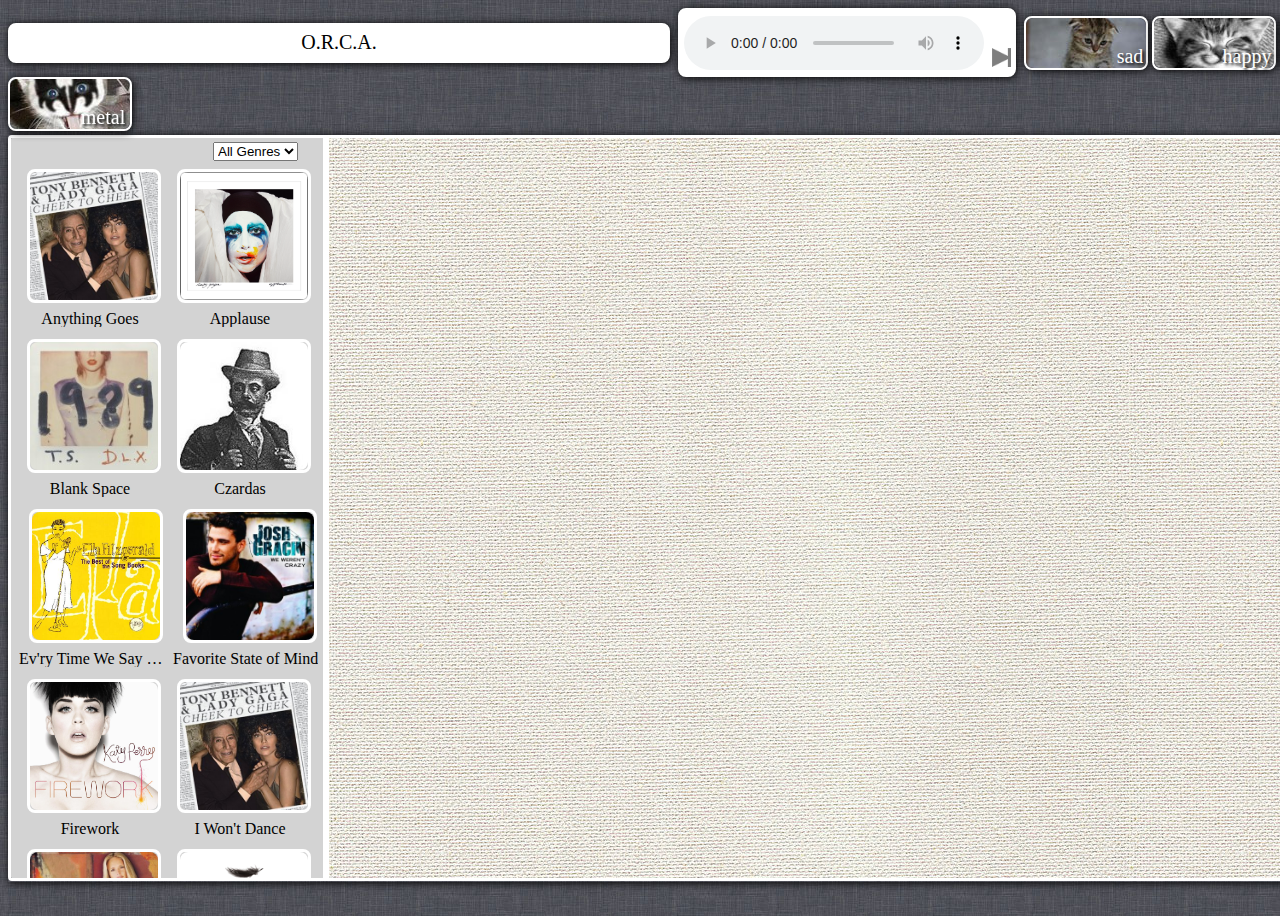
<file: index.html>
<!DOCTYPE html>
<html>
<head>
<title>CSCE 436: Organic Rich Curated Audio - Music++ - ORA</title>
<link href="ora.css" rel="stylesheet" type="text/css"></link>

<script type="text/javascript" src="./canvas/canvas.js"></script>
<link href="./canvas/canvas.css" rel="stylesheet" type="text/css"></link>

<script type="text/javascript" src="./jukeBox/jukeBox.js"></script>
<link href="./jukeBox/jukeBox.css" rel="stylesheet" type="text/css"></link>

<script type="text/javascript" src="./database/database.js"></script>

<script type="text/javascript" src="./graph/musicGraph.js"></script>
<script type="text/javascript" src="kin.js"></script>

 <link rel="stylesheet" href="jqueryUI/jquery-ui.css">
  <script src="jquery-2.1.1.min.js"></script>
  <script src="jqueryUI/jquery-ui.js"></script>
  
  <style>
 
  </style>
  <script>

  </script>
</head>

<body>


<script>
//Modify this to call whatever function you want
var MyObject= {};
MyObject.myFunction = function(value){
	var newText = document.createElement('p');
	var t = document.createTextNode(value);
	newText.appendChild(t);
	var newDiv = document.createElement('div');
	newDiv.appendChild(newText);
	document.body.appendChild(newDiv);
}

function callback(){
	//If key = enter
	if(event.keyCode == 13){
		//target is where the even came from
		var target = event.target;
		var value = target.value;
		MyObject.myFunction(value);
	}
		

}

</script>

<div id="edgeDialog" title="Edit Edge Properties">



</div>


<div class="playback">
<span class="supertitle">
O.R.C.A.
</span> 
<span class="sexy">

 <audio controls id="mainControl">
Your browser does not support the audio element.
</audio>
<span id="next" class="nextCont">
 		<img src="next.png" class="nextImgNan" id="nextI">

</span>
</span>



<span id="moods" class="moodBox">
 	<div class="mood" id="sad" title="sad">
 		<img src="sad_image.jpg" class="moodImg">
		<p class="moodTxt1">sad

 	</div>
 	 <div class="mood" id="happy">
 		
			<img src="happy_image.jpg" class="moodImg">
		<p class="moodTxt2">happy

 	 </div>
 	<div class="mood" id="party">
 		
			<img src="party_image.jpg" class="moodImg">
		<p class="moodTxt3">party

 	</div>
 	<div class="mood" id="metal">
 		
			<img src="metal_image.jpg" class="moodImg">
		<p class="moodTxt4">metal

 	</div>
 </span>
</div>
<div class="content">



<div id="jukeBox">
	<div id="filter" class="jbFilts">
		<select s>
  			<option value="none">All Genres</option>
  			<option value="pop">Pop</option>
  			<option value="jazz">Jazz</option>
  			<option value="country">Country</option>
  			<option value="classical">Classical</option>

		</select>
	</div>
</div>
<div id="musicCanvas">
<canvas id="draw" width="1100px" height="740px"></canvas>
 </div>
 
</div>

 <script>

	Database.initialize();
	Canvas.initialize();
	Graph.initialize();
 </script>

</body>
</html>
</file>
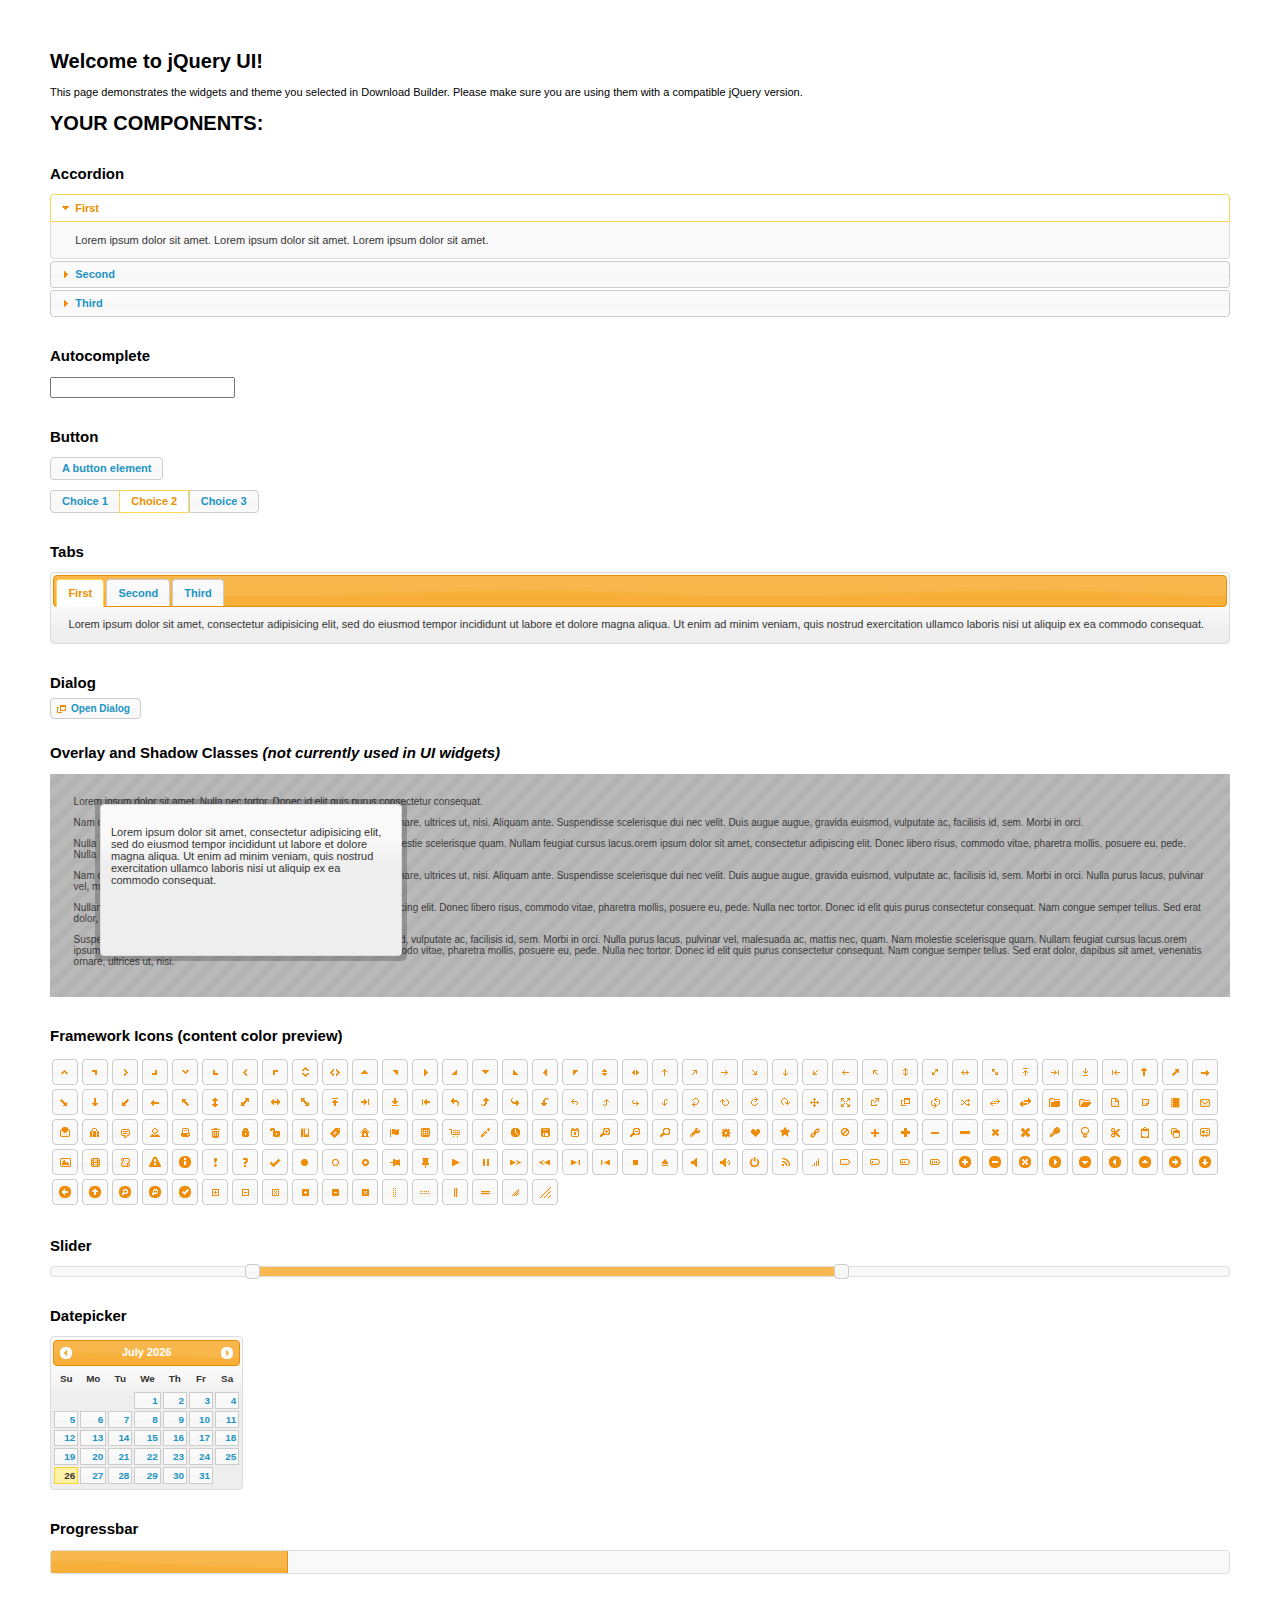
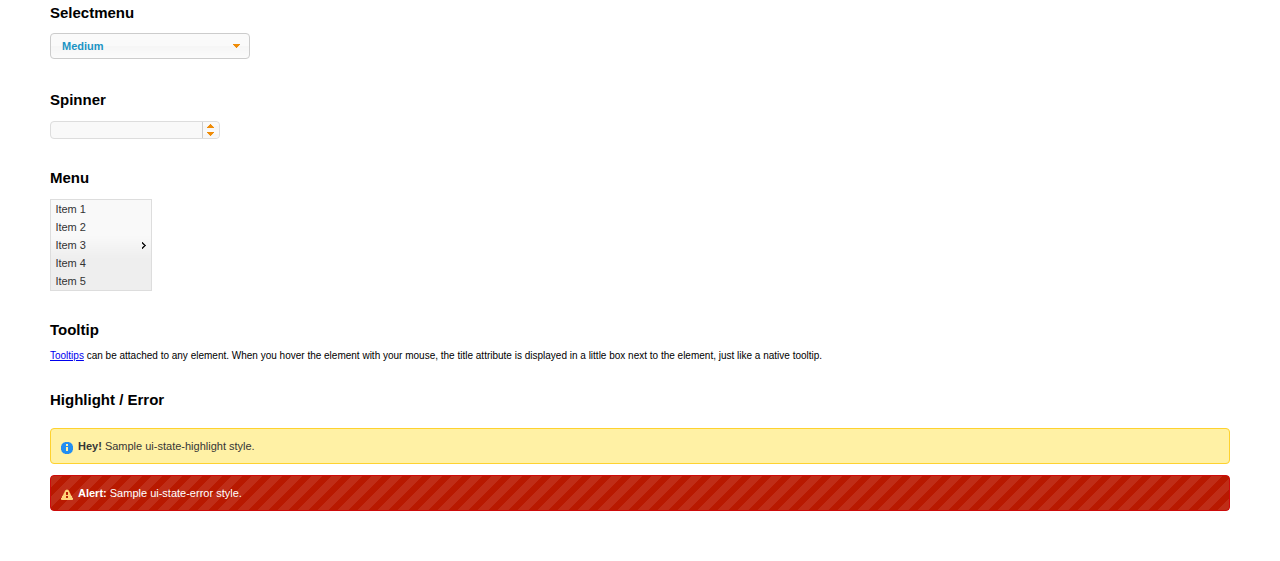
<file: jqueryUI/index.html>
<!doctype html>
<html lang="us">
<head>
	<meta charset="utf-8">
	<title>jQuery UI Example Page</title>
	<link href="jquery-ui.css" rel="stylesheet">
	<style>
	body{
		font: 62.5% "Trebuchet MS", sans-serif;
		margin: 50px;
	}
	.demoHeaders {
		margin-top: 2em;
	}
	#dialog-link {
		padding: .4em 1em .4em 20px;
		text-decoration: none;
		position: relative;
	}
	#dialog-link span.ui-icon {
		margin: 0 5px 0 0;
		position: absolute;
		left: .2em;
		top: 50%;
		margin-top: -8px;
	}
	#icons {
		margin: 0;
		padding: 0;
	}
	#icons li {
		margin: 2px;
		position: relative;
		padding: 4px 0;
		cursor: pointer;
		float: left;
		list-style: none;
	}
	#icons span.ui-icon {
		float: left;
		margin: 0 4px;
	}
	.fakewindowcontain .ui-widget-overlay {
		position: absolute;
	}
	select {
		width: 200px;
	}
	</style>
</head>
<body>

<h1>Welcome to jQuery UI!</h1>

<div class="ui-widget">
	<p>This page demonstrates the widgets and theme you selected in Download Builder. Please make sure you are using them with a compatible jQuery version.</p>
</div>

<h1>YOUR COMPONENTS:</h1>


<!-- Accordion -->
<h2 class="demoHeaders">Accordion</h2>
<div id="accordion">
	<h3>First</h3>
	<div>Lorem ipsum dolor sit amet. Lorem ipsum dolor sit amet. Lorem ipsum dolor sit amet.</div>
	<h3>Second</h3>
	<div>Phasellus mattis tincidunt nibh.</div>
	<h3>Third</h3>
	<div>Nam dui erat, auctor a, dignissim quis.</div>
</div>



<!-- Autocomplete -->
<h2 class="demoHeaders">Autocomplete</h2>
<div>
	<input id="autocomplete" title="type &quot;a&quot;">
</div>



<!-- Button -->
<h2 class="demoHeaders">Button</h2>
<button id="button">A button element</button>
<form style="margin-top: 1em;">
	<div id="radioset">
		<input type="radio" id="radio1" name="radio"><label for="radio1">Choice 1</label>
		<input type="radio" id="radio2" name="radio" checked="checked"><label for="radio2">Choice 2</label>
		<input type="radio" id="radio3" name="radio"><label for="radio3">Choice 3</label>
	</div>
</form>



<!-- Tabs -->
<h2 class="demoHeaders">Tabs</h2>
<div id="tabs">
	<ul>
		<li><a href="#tabs-1">First</a></li>
		<li><a href="#tabs-2">Second</a></li>
		<li><a href="#tabs-3">Third</a></li>
	</ul>
	<div id="tabs-1">Lorem ipsum dolor sit amet, consectetur adipisicing elit, sed do eiusmod tempor incididunt ut labore et dolore magna aliqua. Ut enim ad minim veniam, quis nostrud exercitation ullamco laboris nisi ut aliquip ex ea commodo consequat.</div>
	<div id="tabs-2">Phasellus mattis tincidunt nibh. Cras orci urna, blandit id, pretium vel, aliquet ornare, felis. Maecenas scelerisque sem non nisl. Fusce sed lorem in enim dictum bibendum.</div>
	<div id="tabs-3">Nam dui erat, auctor a, dignissim quis, sollicitudin eu, felis. Pellentesque nisi urna, interdum eget, sagittis et, consequat vestibulum, lacus. Mauris porttitor ullamcorper augue.</div>
</div>



<!-- Dialog NOTE: Dialog is not generated by UI in this demo so it can be visually styled in themeroller-->
<h2 class="demoHeaders">Dialog</h2>
<p><a href="#" id="dialog-link" class="ui-state-default ui-corner-all"><span class="ui-icon ui-icon-newwin"></span>Open Dialog</a></p>

<h2 class="demoHeaders">Overlay and Shadow Classes <em>(not currently used in UI widgets)</em></h2>
<div style="position: relative; width: 96%; height: 200px; padding:1% 2%; overflow:hidden;" class="fakewindowcontain">
	<p>Lorem ipsum dolor sit amet,  Nulla nec tortor. Donec id elit quis purus consectetur consequat. </p><p>Nam congue semper tellus. Sed erat dolor, dapibus sit amet, venenatis ornare, ultrices ut, nisi. Aliquam ante. Suspendisse scelerisque dui nec velit. Duis augue augue, gravida euismod, vulputate ac, facilisis id, sem. Morbi in orci. </p><p>Nulla purus lacus, pulvinar vel, malesuada ac, mattis nec, quam. Nam molestie scelerisque quam. Nullam feugiat cursus lacus.orem ipsum dolor sit amet, consectetur adipiscing elit. Donec libero risus, commodo vitae, pharetra mollis, posuere eu, pede. Nulla nec tortor. Donec id elit quis purus consectetur consequat. </p><p>Nam congue semper tellus. Sed erat dolor, dapibus sit amet, venenatis ornare, ultrices ut, nisi. Aliquam ante. Suspendisse scelerisque dui nec velit. Duis augue augue, gravida euismod, vulputate ac, facilisis id, sem. Morbi in orci. Nulla purus lacus, pulvinar vel, malesuada ac, mattis nec, quam. Nam molestie scelerisque quam. </p><p>Nullam feugiat cursus lacus.orem ipsum dolor sit amet, consectetur adipiscing elit. Donec libero risus, commodo vitae, pharetra mollis, posuere eu, pede. Nulla nec tortor. Donec id elit quis purus consectetur consequat. Nam congue semper tellus. Sed erat dolor, dapibus sit amet, venenatis ornare, ultrices ut, nisi. Aliquam ante. </p><p>Suspendisse scelerisque dui nec velit. Duis augue augue, gravida euismod, vulputate ac, facilisis id, sem. Morbi in orci. Nulla purus lacus, pulvinar vel, malesuada ac, mattis nec, quam. Nam molestie scelerisque quam. Nullam feugiat cursus lacus.orem ipsum dolor sit amet, consectetur adipiscing elit. Donec libero risus, commodo vitae, pharetra mollis, posuere eu, pede. Nulla nec tortor. Donec id elit quis purus consectetur consequat. Nam congue semper tellus. Sed erat dolor, dapibus sit amet, venenatis ornare, ultrices ut, nisi. </p>

	<!-- ui-dialog -->
	<div class="ui-overlay"><div class="ui-widget-overlay"></div><div class="ui-widget-shadow ui-corner-all" style="width: 302px; height: 152px; position: absolute; left: 50px; top: 30px;"></div></div>
	<div style="position: absolute; width: 280px; height: 130px;left: 50px; top: 30px; padding: 10px;" class="ui-widget ui-widget-content ui-corner-all">
		<div class="ui-dialog-content ui-widget-content" style="background: none; border: 0;">
			<p>Lorem ipsum dolor sit amet, consectetur adipisicing elit, sed do eiusmod tempor incididunt ut labore et dolore magna aliqua. Ut enim ad minim veniam, quis nostrud exercitation ullamco laboris nisi ut aliquip ex ea commodo consequat.</p>
		</div>
	</div>

</div>

<!-- ui-dialog -->
<div id="dialog" title="Dialog Title">
	<p>Lorem ipsum dolor sit amet, consectetur adipisicing elit, sed do eiusmod tempor incididunt ut labore et dolore magna aliqua. Ut enim ad minim veniam, quis nostrud exercitation ullamco laboris nisi ut aliquip ex ea commodo consequat.</p>
</div>



<h2 class="demoHeaders">Framework Icons (content color preview)</h2>
<ul id="icons" class="ui-widget ui-helper-clearfix">
	<li class="ui-state-default ui-corner-all" title=".ui-icon-carat-1-n"><span class="ui-icon ui-icon-carat-1-n"></span></li>
	<li class="ui-state-default ui-corner-all" title=".ui-icon-carat-1-ne"><span class="ui-icon ui-icon-carat-1-ne"></span></li>
	<li class="ui-state-default ui-corner-all" title=".ui-icon-carat-1-e"><span class="ui-icon ui-icon-carat-1-e"></span></li>
	<li class="ui-state-default ui-corner-all" title=".ui-icon-carat-1-se"><span class="ui-icon ui-icon-carat-1-se"></span></li>
	<li class="ui-state-default ui-corner-all" title=".ui-icon-carat-1-s"><span class="ui-icon ui-icon-carat-1-s"></span></li>
	<li class="ui-state-default ui-corner-all" title=".ui-icon-carat-1-sw"><span class="ui-icon ui-icon-carat-1-sw"></span></li>
	<li class="ui-state-default ui-corner-all" title=".ui-icon-carat-1-w"><span class="ui-icon ui-icon-carat-1-w"></span></li>
	<li class="ui-state-default ui-corner-all" title=".ui-icon-carat-1-nw"><span class="ui-icon ui-icon-carat-1-nw"></span></li>
	<li class="ui-state-default ui-corner-all" title=".ui-icon-carat-2-n-s"><span class="ui-icon ui-icon-carat-2-n-s"></span></li>
	<li class="ui-state-default ui-corner-all" title=".ui-icon-carat-2-e-w"><span class="ui-icon ui-icon-carat-2-e-w"></span></li>
	<li class="ui-state-default ui-corner-all" title=".ui-icon-triangle-1-n"><span class="ui-icon ui-icon-triangle-1-n"></span></li>
	<li class="ui-state-default ui-corner-all" title=".ui-icon-triangle-1-ne"><span class="ui-icon ui-icon-triangle-1-ne"></span></li>
	<li class="ui-state-default ui-corner-all" title=".ui-icon-triangle-1-e"><span class="ui-icon ui-icon-triangle-1-e"></span></li>
	<li class="ui-state-default ui-corner-all" title=".ui-icon-triangle-1-se"><span class="ui-icon ui-icon-triangle-1-se"></span></li>
	<li class="ui-state-default ui-corner-all" title=".ui-icon-triangle-1-s"><span class="ui-icon ui-icon-triangle-1-s"></span></li>
	<li class="ui-state-default ui-corner-all" title=".ui-icon-triangle-1-sw"><span class="ui-icon ui-icon-triangle-1-sw"></span></li>
	<li class="ui-state-default ui-corner-all" title=".ui-icon-triangle-1-w"><span class="ui-icon ui-icon-triangle-1-w"></span></li>
	<li class="ui-state-default ui-corner-all" title=".ui-icon-triangle-1-nw"><span class="ui-icon ui-icon-triangle-1-nw"></span></li>
	<li class="ui-state-default ui-corner-all" title=".ui-icon-triangle-2-n-s"><span class="ui-icon ui-icon-triangle-2-n-s"></span></li>
	<li class="ui-state-default ui-corner-all" title=".ui-icon-triangle-2-e-w"><span class="ui-icon ui-icon-triangle-2-e-w"></span></li>
	<li class="ui-state-default ui-corner-all" title=".ui-icon-arrow-1-n"><span class="ui-icon ui-icon-arrow-1-n"></span></li>
	<li class="ui-state-default ui-corner-all" title=".ui-icon-arrow-1-ne"><span class="ui-icon ui-icon-arrow-1-ne"></span></li>
	<li class="ui-state-default ui-corner-all" title=".ui-icon-arrow-1-e"><span class="ui-icon ui-icon-arrow-1-e"></span></li>
	<li class="ui-state-default ui-corner-all" title=".ui-icon-arrow-1-se"><span class="ui-icon ui-icon-arrow-1-se"></span></li>
	<li class="ui-state-default ui-corner-all" title=".ui-icon-arrow-1-s"><span class="ui-icon ui-icon-arrow-1-s"></span></li>
	<li class="ui-state-default ui-corner-all" title=".ui-icon-arrow-1-sw"><span class="ui-icon ui-icon-arrow-1-sw"></span></li>
	<li class="ui-state-default ui-corner-all" title=".ui-icon-arrow-1-w"><span class="ui-icon ui-icon-arrow-1-w"></span></li>
	<li class="ui-state-default ui-corner-all" title=".ui-icon-arrow-1-nw"><span class="ui-icon ui-icon-arrow-1-nw"></span></li>
	<li class="ui-state-default ui-corner-all" title=".ui-icon-arrow-2-n-s"><span class="ui-icon ui-icon-arrow-2-n-s"></span></li>
	<li class="ui-state-default ui-corner-all" title=".ui-icon-arrow-2-ne-sw"><span class="ui-icon ui-icon-arrow-2-ne-sw"></span></li>
	<li class="ui-state-default ui-corner-all" title=".ui-icon-arrow-2-e-w"><span class="ui-icon ui-icon-arrow-2-e-w"></span></li>
	<li class="ui-state-default ui-corner-all" title=".ui-icon-arrow-2-se-nw"><span class="ui-icon ui-icon-arrow-2-se-nw"></span></li>
	<li class="ui-state-default ui-corner-all" title=".ui-icon-arrowstop-1-n"><span class="ui-icon ui-icon-arrowstop-1-n"></span></li>
	<li class="ui-state-default ui-corner-all" title=".ui-icon-arrowstop-1-e"><span class="ui-icon ui-icon-arrowstop-1-e"></span></li>
	<li class="ui-state-default ui-corner-all" title=".ui-icon-arrowstop-1-s"><span class="ui-icon ui-icon-arrowstop-1-s"></span></li>
	<li class="ui-state-default ui-corner-all" title=".ui-icon-arrowstop-1-w"><span class="ui-icon ui-icon-arrowstop-1-w"></span></li>
	<li class="ui-state-default ui-corner-all" title=".ui-icon-arrowthick-1-n"><span class="ui-icon ui-icon-arrowthick-1-n"></span></li>
	<li class="ui-state-default ui-corner-all" title=".ui-icon-arrowthick-1-ne"><span class="ui-icon ui-icon-arrowthick-1-ne"></span></li>
	<li class="ui-state-default ui-corner-all" title=".ui-icon-arrowthick-1-e"><span class="ui-icon ui-icon-arrowthick-1-e"></span></li>
	<li class="ui-state-default ui-corner-all" title=".ui-icon-arrowthick-1-se"><span class="ui-icon ui-icon-arrowthick-1-se"></span></li>
	<li class="ui-state-default ui-corner-all" title=".ui-icon-arrowthick-1-s"><span class="ui-icon ui-icon-arrowthick-1-s"></span></li>
	<li class="ui-state-default ui-corner-all" title=".ui-icon-arrowthick-1-sw"><span class="ui-icon ui-icon-arrowthick-1-sw"></span></li>
	<li class="ui-state-default ui-corner-all" title=".ui-icon-arrowthick-1-w"><span class="ui-icon ui-icon-arrowthick-1-w"></span></li>
	<li class="ui-state-default ui-corner-all" title=".ui-icon-arrowthick-1-nw"><span class="ui-icon ui-icon-arrowthick-1-nw"></span></li>
	<li class="ui-state-default ui-corner-all" title=".ui-icon-arrowthick-2-n-s"><span class="ui-icon ui-icon-arrowthick-2-n-s"></span></li>
	<li class="ui-state-default ui-corner-all" title=".ui-icon-arrowthick-2-ne-sw"><span class="ui-icon ui-icon-arrowthick-2-ne-sw"></span></li>
	<li class="ui-state-default ui-corner-all" title=".ui-icon-arrowthick-2-e-w"><span class="ui-icon ui-icon-arrowthick-2-e-w"></span></li>
	<li class="ui-state-default ui-corner-all" title=".ui-icon-arrowthick-2-se-nw"><span class="ui-icon ui-icon-arrowthick-2-se-nw"></span></li>
	<li class="ui-state-default ui-corner-all" title=".ui-icon-arrowthickstop-1-n"><span class="ui-icon ui-icon-arrowthickstop-1-n"></span></li>
	<li class="ui-state-default ui-corner-all" title=".ui-icon-arrowthickstop-1-e"><span class="ui-icon ui-icon-arrowthickstop-1-e"></span></li>
	<li class="ui-state-default ui-corner-all" title=".ui-icon-arrowthickstop-1-s"><span class="ui-icon ui-icon-arrowthickstop-1-s"></span></li>
	<li class="ui-state-default ui-corner-all" title=".ui-icon-arrowthickstop-1-w"><span class="ui-icon ui-icon-arrowthickstop-1-w"></span></li>
	<li class="ui-state-default ui-corner-all" title=".ui-icon-arrowreturnthick-1-w"><span class="ui-icon ui-icon-arrowreturnthick-1-w"></span></li>
	<li class="ui-state-default ui-corner-all" title=".ui-icon-arrowreturnthick-1-n"><span class="ui-icon ui-icon-arrowreturnthick-1-n"></span></li>
	<li class="ui-state-default ui-corner-all" title=".ui-icon-arrowreturnthick-1-e"><span class="ui-icon ui-icon-arrowreturnthick-1-e"></span></li>
	<li class="ui-state-default ui-corner-all" title=".ui-icon-arrowreturnthick-1-s"><span class="ui-icon ui-icon-arrowreturnthick-1-s"></span></li>
	<li class="ui-state-default ui-corner-all" title=".ui-icon-arrowreturn-1-w"><span class="ui-icon ui-icon-arrowreturn-1-w"></span></li>
	<li class="ui-state-default ui-corner-all" title=".ui-icon-arrowreturn-1-n"><span class="ui-icon ui-icon-arrowreturn-1-n"></span></li>
	<li class="ui-state-default ui-corner-all" title=".ui-icon-arrowreturn-1-e"><span class="ui-icon ui-icon-arrowreturn-1-e"></span></li>
	<li class="ui-state-default ui-corner-all" title=".ui-icon-arrowreturn-1-s"><span class="ui-icon ui-icon-arrowreturn-1-s"></span></li>
	<li class="ui-state-default ui-corner-all" title=".ui-icon-arrowrefresh-1-w"><span class="ui-icon ui-icon-arrowrefresh-1-w"></span></li>
	<li class="ui-state-default ui-corner-all" title=".ui-icon-arrowrefresh-1-n"><span class="ui-icon ui-icon-arrowrefresh-1-n"></span></li>
	<li class="ui-state-default ui-corner-all" title=".ui-icon-arrowrefresh-1-e"><span class="ui-icon ui-icon-arrowrefresh-1-e"></span></li>
	<li class="ui-state-default ui-corner-all" title=".ui-icon-arrowrefresh-1-s"><span class="ui-icon ui-icon-arrowrefresh-1-s"></span></li>
	<li class="ui-state-default ui-corner-all" title=".ui-icon-arrow-4"><span class="ui-icon ui-icon-arrow-4"></span></li>
	<li class="ui-state-default ui-corner-all" title=".ui-icon-arrow-4-diag"><span class="ui-icon ui-icon-arrow-4-diag"></span></li>
	<li class="ui-state-default ui-corner-all" title=".ui-icon-extlink"><span class="ui-icon ui-icon-extlink"></span></li>
	<li class="ui-state-default ui-corner-all" title=".ui-icon-newwin"><span class="ui-icon ui-icon-newwin"></span></li>
	<li class="ui-state-default ui-corner-all" title=".ui-icon-refresh"><span class="ui-icon ui-icon-refresh"></span></li>
	<li class="ui-state-default ui-corner-all" title=".ui-icon-shuffle"><span class="ui-icon ui-icon-shuffle"></span></li>
	<li class="ui-state-default ui-corner-all" title=".ui-icon-transfer-e-w"><span class="ui-icon ui-icon-transfer-e-w"></span></li>
	<li class="ui-state-default ui-corner-all" title=".ui-icon-transferthick-e-w"><span class="ui-icon ui-icon-transferthick-e-w"></span></li>
	<li class="ui-state-default ui-corner-all" title=".ui-icon-folder-collapsed"><span class="ui-icon ui-icon-folder-collapsed"></span></li>
	<li class="ui-state-default ui-corner-all" title=".ui-icon-folder-open"><span class="ui-icon ui-icon-folder-open"></span></li>
	<li class="ui-state-default ui-corner-all" title=".ui-icon-document"><span class="ui-icon ui-icon-document"></span></li>
	<li class="ui-state-default ui-corner-all" title=".ui-icon-document-b"><span class="ui-icon ui-icon-document-b"></span></li>
	<li class="ui-state-default ui-corner-all" title=".ui-icon-note"><span class="ui-icon ui-icon-note"></span></li>
	<li class="ui-state-default ui-corner-all" title=".ui-icon-mail-closed"><span class="ui-icon ui-icon-mail-closed"></span></li>
	<li class="ui-state-default ui-corner-all" title=".ui-icon-mail-open"><span class="ui-icon ui-icon-mail-open"></span></li>
	<li class="ui-state-default ui-corner-all" title=".ui-icon-suitcase"><span class="ui-icon ui-icon-suitcase"></span></li>
	<li class="ui-state-default ui-corner-all" title=".ui-icon-comment"><span class="ui-icon ui-icon-comment"></span></li>
	<li class="ui-state-default ui-corner-all" title=".ui-icon-person"><span class="ui-icon ui-icon-person"></span></li>
	<li class="ui-state-default ui-corner-all" title=".ui-icon-print"><span class="ui-icon ui-icon-print"></span></li>
	<li class="ui-state-default ui-corner-all" title=".ui-icon-trash"><span class="ui-icon ui-icon-trash"></span></li>
	<li class="ui-state-default ui-corner-all" title=".ui-icon-locked"><span class="ui-icon ui-icon-locked"></span></li>
	<li class="ui-state-default ui-corner-all" title=".ui-icon-unlocked"><span class="ui-icon ui-icon-unlocked"></span></li>
	<li class="ui-state-default ui-corner-all" title=".ui-icon-bookmark"><span class="ui-icon ui-icon-bookmark"></span></li>
	<li class="ui-state-default ui-corner-all" title=".ui-icon-tag"><span class="ui-icon ui-icon-tag"></span></li>
	<li class="ui-state-default ui-corner-all" title=".ui-icon-home"><span class="ui-icon ui-icon-home"></span></li>
	<li class="ui-state-default ui-corner-all" title=".ui-icon-flag"><span class="ui-icon ui-icon-flag"></span></li>
	<li class="ui-state-default ui-corner-all" title=".ui-icon-calculator"><span class="ui-icon ui-icon-calculator"></span></li>
	<li class="ui-state-default ui-corner-all" title=".ui-icon-cart"><span class="ui-icon ui-icon-cart"></span></li>
	<li class="ui-state-default ui-corner-all" title=".ui-icon-pencil"><span class="ui-icon ui-icon-pencil"></span></li>
	<li class="ui-state-default ui-corner-all" title=".ui-icon-clock"><span class="ui-icon ui-icon-clock"></span></li>
	<li class="ui-state-default ui-corner-all" title=".ui-icon-disk"><span class="ui-icon ui-icon-disk"></span></li>
	<li class="ui-state-default ui-corner-all" title=".ui-icon-calendar"><span class="ui-icon ui-icon-calendar"></span></li>
	<li class="ui-state-default ui-corner-all" title=".ui-icon-zoomin"><span class="ui-icon ui-icon-zoomin"></span></li>
	<li class="ui-state-default ui-corner-all" title=".ui-icon-zoomout"><span class="ui-icon ui-icon-zoomout"></span></li>
	<li class="ui-state-default ui-corner-all" title=".ui-icon-search"><span class="ui-icon ui-icon-search"></span></li>
	<li class="ui-state-default ui-corner-all" title=".ui-icon-wrench"><span class="ui-icon ui-icon-wrench"></span></li>
	<li class="ui-state-default ui-corner-all" title=".ui-icon-gear"><span class="ui-icon ui-icon-gear"></span></li>
	<li class="ui-state-default ui-corner-all" title=".ui-icon-heart"><span class="ui-icon ui-icon-heart"></span></li>
	<li class="ui-state-default ui-corner-all" title=".ui-icon-star"><span class="ui-icon ui-icon-star"></span></li>
	<li class="ui-state-default ui-corner-all" title=".ui-icon-link"><span class="ui-icon ui-icon-link"></span></li>
	<li class="ui-state-default ui-corner-all" title=".ui-icon-cancel"><span class="ui-icon ui-icon-cancel"></span></li>
	<li class="ui-state-default ui-corner-all" title=".ui-icon-plus"><span class="ui-icon ui-icon-plus"></span></li>
	<li class="ui-state-default ui-corner-all" title=".ui-icon-plusthick"><span class="ui-icon ui-icon-plusthick"></span></li>
	<li class="ui-state-default ui-corner-all" title=".ui-icon-minus"><span class="ui-icon ui-icon-minus"></span></li>
	<li class="ui-state-default ui-corner-all" title=".ui-icon-minusthick"><span class="ui-icon ui-icon-minusthick"></span></li>
	<li class="ui-state-default ui-corner-all" title=".ui-icon-close"><span class="ui-icon ui-icon-close"></span></li>
	<li class="ui-state-default ui-corner-all" title=".ui-icon-closethick"><span class="ui-icon ui-icon-closethick"></span></li>
	<li class="ui-state-default ui-corner-all" title=".ui-icon-key"><span class="ui-icon ui-icon-key"></span></li>
	<li class="ui-state-default ui-corner-all" title=".ui-icon-lightbulb"><span class="ui-icon ui-icon-lightbulb"></span></li>
	<li class="ui-state-default ui-corner-all" title=".ui-icon-scissors"><span class="ui-icon ui-icon-scissors"></span></li>
	<li class="ui-state-default ui-corner-all" title=".ui-icon-clipboard"><span class="ui-icon ui-icon-clipboard"></span></li>
	<li class="ui-state-default ui-corner-all" title=".ui-icon-copy"><span class="ui-icon ui-icon-copy"></span></li>
	<li class="ui-state-default ui-corner-all" title=".ui-icon-contact"><span class="ui-icon ui-icon-contact"></span></li>
	<li class="ui-state-default ui-corner-all" title=".ui-icon-image"><span class="ui-icon ui-icon-image"></span></li>
	<li class="ui-state-default ui-corner-all" title=".ui-icon-video"><span class="ui-icon ui-icon-video"></span></li>
	<li class="ui-state-default ui-corner-all" title=".ui-icon-script"><span class="ui-icon ui-icon-script"></span></li>
	<li class="ui-state-default ui-corner-all" title=".ui-icon-alert"><span class="ui-icon ui-icon-alert"></span></li>
	<li class="ui-state-default ui-corner-all" title=".ui-icon-info"><span class="ui-icon ui-icon-info"></span></li>
	<li class="ui-state-default ui-corner-all" title=".ui-icon-notice"><span class="ui-icon ui-icon-notice"></span></li>
	<li class="ui-state-default ui-corner-all" title=".ui-icon-help"><span class="ui-icon ui-icon-help"></span></li>
	<li class="ui-state-default ui-corner-all" title=".ui-icon-check"><span class="ui-icon ui-icon-check"></span></li>
	<li class="ui-state-default ui-corner-all" title=".ui-icon-bullet"><span class="ui-icon ui-icon-bullet"></span></li>
	<li class="ui-state-default ui-corner-all" title=".ui-icon-radio-off"><span class="ui-icon ui-icon-radio-off"></span></li>
	<li class="ui-state-default ui-corner-all" title=".ui-icon-radio-on"><span class="ui-icon ui-icon-radio-on"></span></li>
	<li class="ui-state-default ui-corner-all" title=".ui-icon-pin-w"><span class="ui-icon ui-icon-pin-w"></span></li>
	<li class="ui-state-default ui-corner-all" title=".ui-icon-pin-s"><span class="ui-icon ui-icon-pin-s"></span></li>
	<li class="ui-state-default ui-corner-all" title=".ui-icon-play"><span class="ui-icon ui-icon-play"></span></li>
	<li class="ui-state-default ui-corner-all" title=".ui-icon-pause"><span class="ui-icon ui-icon-pause"></span></li>
	<li class="ui-state-default ui-corner-all" title=".ui-icon-seek-next"><span class="ui-icon ui-icon-seek-next"></span></li>
	<li class="ui-state-default ui-corner-all" title=".ui-icon-seek-prev"><span class="ui-icon ui-icon-seek-prev"></span></li>
	<li class="ui-state-default ui-corner-all" title=".ui-icon-seek-end"><span class="ui-icon ui-icon-seek-end"></span></li>
	<li class="ui-state-default ui-corner-all" title=".ui-icon-seek-first"><span class="ui-icon ui-icon-seek-first"></span></li>
	<li class="ui-state-default ui-corner-all" title=".ui-icon-stop"><span class="ui-icon ui-icon-stop"></span></li>
	<li class="ui-state-default ui-corner-all" title=".ui-icon-eject"><span class="ui-icon ui-icon-eject"></span></li>
	<li class="ui-state-default ui-corner-all" title=".ui-icon-volume-off"><span class="ui-icon ui-icon-volume-off"></span></li>
	<li class="ui-state-default ui-corner-all" title=".ui-icon-volume-on"><span class="ui-icon ui-icon-volume-on"></span></li>
	<li class="ui-state-default ui-corner-all" title=".ui-icon-power"><span class="ui-icon ui-icon-power"></span></li>
	<li class="ui-state-default ui-corner-all" title=".ui-icon-signal-diag"><span class="ui-icon ui-icon-signal-diag"></span></li>
	<li class="ui-state-default ui-corner-all" title=".ui-icon-signal"><span class="ui-icon ui-icon-signal"></span></li>
	<li class="ui-state-default ui-corner-all" title=".ui-icon-battery-0"><span class="ui-icon ui-icon-battery-0"></span></li>
	<li class="ui-state-default ui-corner-all" title=".ui-icon-battery-1"><span class="ui-icon ui-icon-battery-1"></span></li>
	<li class="ui-state-default ui-corner-all" title=".ui-icon-battery-2"><span class="ui-icon ui-icon-battery-2"></span></li>
	<li class="ui-state-default ui-corner-all" title=".ui-icon-battery-3"><span class="ui-icon ui-icon-battery-3"></span></li>
	<li class="ui-state-default ui-corner-all" title=".ui-icon-circle-plus"><span class="ui-icon ui-icon-circle-plus"></span></li>
	<li class="ui-state-default ui-corner-all" title=".ui-icon-circle-minus"><span class="ui-icon ui-icon-circle-minus"></span></li>
	<li class="ui-state-default ui-corner-all" title=".ui-icon-circle-close"><span class="ui-icon ui-icon-circle-close"></span></li>
	<li class="ui-state-default ui-corner-all" title=".ui-icon-circle-triangle-e"><span class="ui-icon ui-icon-circle-triangle-e"></span></li>
	<li class="ui-state-default ui-corner-all" title=".ui-icon-circle-triangle-s"><span class="ui-icon ui-icon-circle-triangle-s"></span></li>
	<li class="ui-state-default ui-corner-all" title=".ui-icon-circle-triangle-w"><span class="ui-icon ui-icon-circle-triangle-w"></span></li>
	<li class="ui-state-default ui-corner-all" title=".ui-icon-circle-triangle-n"><span class="ui-icon ui-icon-circle-triangle-n"></span></li>
	<li class="ui-state-default ui-corner-all" title=".ui-icon-circle-arrow-e"><span class="ui-icon ui-icon-circle-arrow-e"></span></li>
	<li class="ui-state-default ui-corner-all" title=".ui-icon-circle-arrow-s"><span class="ui-icon ui-icon-circle-arrow-s"></span></li>
	<li class="ui-state-default ui-corner-all" title=".ui-icon-circle-arrow-w"><span class="ui-icon ui-icon-circle-arrow-w"></span></li>
	<li class="ui-state-default ui-corner-all" title=".ui-icon-circle-arrow-n"><span class="ui-icon ui-icon-circle-arrow-n"></span></li>
	<li class="ui-state-default ui-corner-all" title=".ui-icon-circle-zoomin"><span class="ui-icon ui-icon-circle-zoomin"></span></li>
	<li class="ui-state-default ui-corner-all" title=".ui-icon-circle-zoomout"><span class="ui-icon ui-icon-circle-zoomout"></span></li>
	<li class="ui-state-default ui-corner-all" title=".ui-icon-circle-check"><span class="ui-icon ui-icon-circle-check"></span></li>
	<li class="ui-state-default ui-corner-all" title=".ui-icon-circlesmall-plus"><span class="ui-icon ui-icon-circlesmall-plus"></span></li>
	<li class="ui-state-default ui-corner-all" title=".ui-icon-circlesmall-minus"><span class="ui-icon ui-icon-circlesmall-minus"></span></li>
	<li class="ui-state-default ui-corner-all" title=".ui-icon-circlesmall-close"><span class="ui-icon ui-icon-circlesmall-close"></span></li>
	<li class="ui-state-default ui-corner-all" title=".ui-icon-squaresmall-plus"><span class="ui-icon ui-icon-squaresmall-plus"></span></li>
	<li class="ui-state-default ui-corner-all" title=".ui-icon-squaresmall-minus"><span class="ui-icon ui-icon-squaresmall-minus"></span></li>
	<li class="ui-state-default ui-corner-all" title=".ui-icon-squaresmall-close"><span class="ui-icon ui-icon-squaresmall-close"></span></li>
	<li class="ui-state-default ui-corner-all" title=".ui-icon-grip-dotted-vertical"><span class="ui-icon ui-icon-grip-dotted-vertical"></span></li>
	<li class="ui-state-default ui-corner-all" title=".ui-icon-grip-dotted-horizontal"><span class="ui-icon ui-icon-grip-dotted-horizontal"></span></li>
	<li class="ui-state-default ui-corner-all" title=".ui-icon-grip-solid-vertical"><span class="ui-icon ui-icon-grip-solid-vertical"></span></li>
	<li class="ui-state-default ui-corner-all" title=".ui-icon-grip-solid-horizontal"><span class="ui-icon ui-icon-grip-solid-horizontal"></span></li>
	<li class="ui-state-default ui-corner-all" title=".ui-icon-gripsmall-diagonal-se"><span class="ui-icon ui-icon-gripsmall-diagonal-se"></span></li>
	<li class="ui-state-default ui-corner-all" title=".ui-icon-grip-diagonal-se"><span class="ui-icon ui-icon-grip-diagonal-se"></span></li>
</ul>


<!-- Slider -->
<h2 class="demoHeaders">Slider</h2>
<div id="slider"></div>



<!-- Datepicker -->
<h2 class="demoHeaders">Datepicker</h2>
<div id="datepicker"></div>



<!-- Progressbar -->
<h2 class="demoHeaders">Progressbar</h2>
<div id="progressbar"></div>



<!-- Progressbar -->
<h2 class="demoHeaders">Selectmenu</h2>
<select id="selectmenu">
	<option>Slower</option>
	<option>Slow</option>
	<option selected="selected">Medium</option>
	<option>Fast</option>
	<option>Faster</option>
</select>



<!-- Spinner -->
<h2 class="demoHeaders">Spinner</h2>
<input id="spinner">



<!-- Menu -->
<h2 class="demoHeaders">Menu</h2>
<ul style="width:100px;" id="menu">
	<li>Item 1</li>
	<li>Item 2</li>
	<li>Item 3
		<ul>
			<li>Item 3-1</li>
			<li>Item 3-2</li>
			<li>Item 3-3</li>
			<li>Item 3-4</li>
			<li>Item 3-5</li>
		</ul>
	</li>
	<li>Item 4</li>
	<li>Item 5</li>
</ul>



<!-- Tooltip -->
<h2 class="demoHeaders">Tooltip</h2>
<p id="tooltip">
	<a href="#" title="That&apos;s what this widget is">Tooltips</a> can be attached to any element. When you hover
the element with your mouse, the title attribute is displayed in a little box next to the element, just like a native tooltip.
</p>


<!-- Highlight / Error -->
<h2 class="demoHeaders">Highlight / Error</h2>
<div class="ui-widget">
	<div class="ui-state-highlight ui-corner-all" style="margin-top: 20px; padding: 0 .7em;">
		<p><span class="ui-icon ui-icon-info" style="float: left; margin-right: .3em;"></span>
		<strong>Hey!</strong> Sample ui-state-highlight style.</p>
	</div>
</div>
<br>
<div class="ui-widget">
	<div class="ui-state-error ui-corner-all" style="padding: 0 .7em;">
		<p><span class="ui-icon ui-icon-alert" style="float: left; margin-right: .3em;"></span>
		<strong>Alert:</strong> Sample ui-state-error style.</p>
	</div>
</div>

<script src="external/jquery/jquery.js"></script>
<script src="jquery-ui.js"></script>
<script>

$( "#accordion" ).accordion();



var availableTags = [
	"ActionScript",
	"AppleScript",
	"Asp",
	"BASIC",
	"C",
	"C++",
	"Clojure",
	"COBOL",
	"ColdFusion",
	"Erlang",
	"Fortran",
	"Groovy",
	"Haskell",
	"Java",
	"JavaScript",
	"Lisp",
	"Perl",
	"PHP",
	"Python",
	"Ruby",
	"Scala",
	"Scheme"
];
$( "#autocomplete" ).autocomplete({
	source: availableTags
});



$( "#button" ).button();
$( "#radioset" ).buttonset();



$( "#tabs" ).tabs();



$( "#dialog" ).dialog({
	autoOpen: false,
	width: 400,
	buttons: [
		{
			text: "Ok",
			click: function() {
				$( this ).dialog( "close" );
			}
		},
		{
			text: "Cancel",
			click: function() {
				$( this ).dialog( "close" );
			}
		}
	]
});

// Link to open the dialog
$( "#dialog-link" ).click(function( event ) {
	$( "#dialog" ).dialog( "open" );
	event.preventDefault();
});



$( "#datepicker" ).datepicker({
	inline: true
});



$( "#slider" ).slider({
	range: true,
	values: [ 17, 67 ]
});



$( "#progressbar" ).progressbar({
	value: 20
});



$( "#spinner" ).spinner();



$( "#menu" ).menu();



$( "#tooltip" ).tooltip();



$( "#selectmenu" ).selectmenu();


// Hover states on the static widgets
$( "#dialog-link, #icons li" ).hover(
	function() {
		$( this ).addClass( "ui-state-hover" );
	},
	function() {
		$( this ).removeClass( "ui-state-hover" );
	}
);
</script>
</body>
</html>
</file>
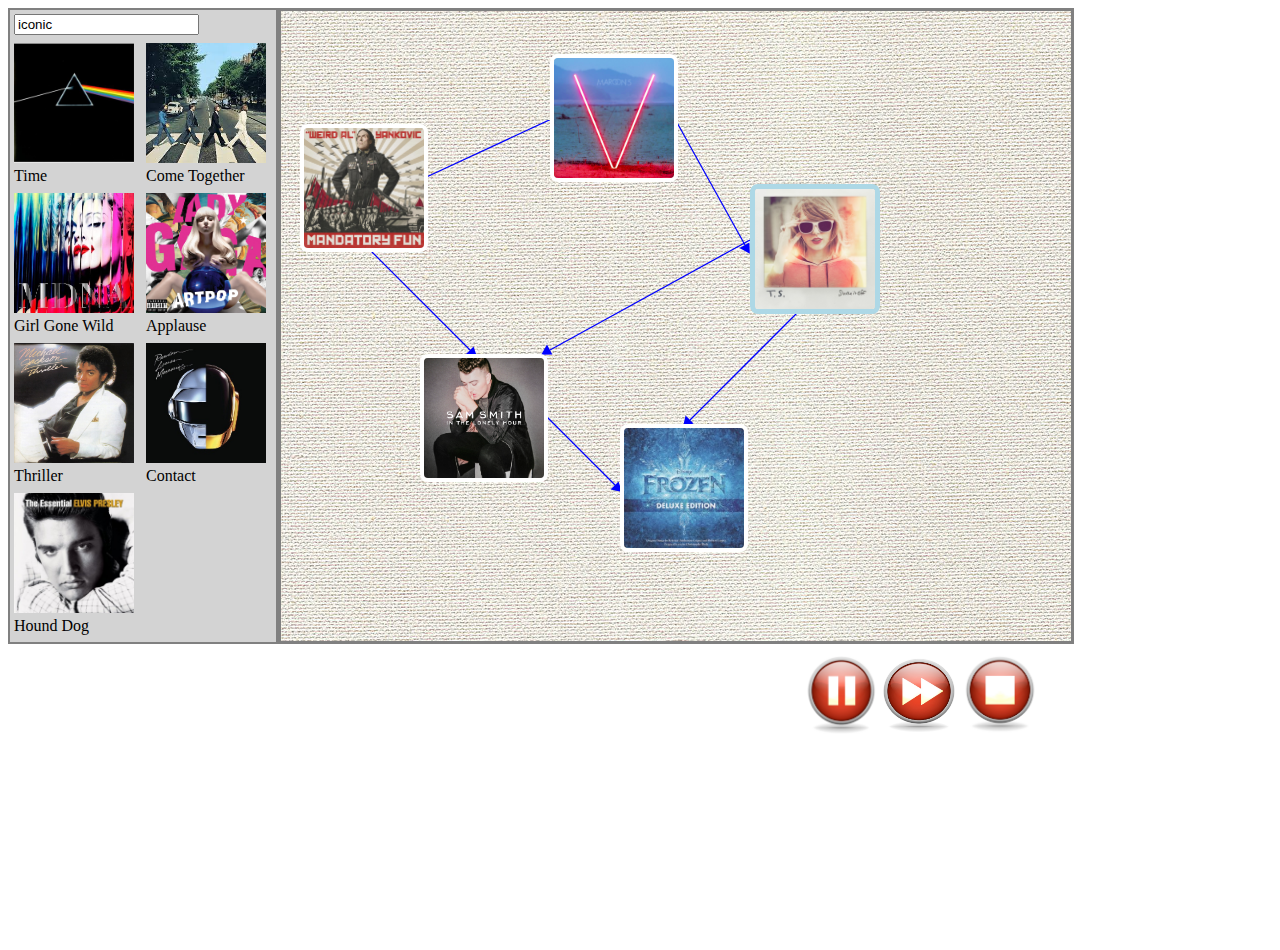
<file: musicApp/index.html>
<!DOCTYPE html>
<html>
<head>
<title>CSCE Template</title>
<link href="mockup.css" rel="stylesheet" type="text/css"></link>

</head>

<body>

<div class="leftColumn">
	
	<input type="text" class="jukeBoxIn" value="iconic"/>
	<div class="album">
		<img src="images/album1.jpg"/>
		<div class="musicLabel">Time</div>
	</div>
	<div class="album">
			<img src="images/album2.jpg"/>
			<div class="musicLabel">Come Together</div>

	</div>
	<div class="album">
			<img src="images/album3.jpg"/>
			<div class="musicLabel">Girl Gone Wild</div>


	</div>
	<div class="album">
			<img src="images/album4.jpg"/>
			<div class="musicLabel">Applause</div>


	</div>
	<div class="album">
			<img src="images/album11.jpg"/>
			<div class="musicLabel">Thriller</div>


	</div>
	<div class="album">
			<img src="images/album12.jpg"/>
			<div class="musicLabel">Contact</div>


	</div>
	<div class="album">
			<img src="images/album13.jpg"/>
			<div class="musicLabel">Hound Dog</div>


	</div>
	<svg width="800" height="700" style="top:120px; left:300px">

		<defs>
			<marker id="arrow" markerWidth="13" markerHeight="13" refx="2" refy="6" orient="auto">
				<path d="M2,2 L2,11 L10,6 L2,2" style="fill:blue;" />
			</marker>
		</defs>

		<path d="M120,60 L400,-70"
          style="stroke:blue; stroke-width: 1.25px; fill: none;
                 marker-end: url(#arrow);"
		/>
	</svg>

	<svg width="800" height="600" style="top:120px; left:180px">

		<defs>
			<marker id="arrow" markerWidth="13" markerHeight="13" refx="2" refy="6" orient="auto">
				<path d="M2,2 L2,11 L10,6 L2,2" style="fill:blue;" />
			</marker>
		</defs>

		<path d="M180,120 L290,230"
          style="stroke:blue; stroke-width: 1.25px; fill: none;
                 marker-end: url(#arrow);"
		/>
	</svg>
	
	<svg width="800" height="600" style="top:350px; left:420px">

		<defs>
			<marker id="arrow" markerWidth="13" markerHeight="13" refx="2" refy="6" orient="auto">
				<path d="M2,2 L2,11 L10,6 L2,2" style="fill:blue;" />
			</marker>
		</defs>

		<path d="M120,60 L195,135"
          style="stroke:blue; stroke-width: 1.25px; fill: none;
                 marker-end: url(#arrow);"
		/>
	</svg>
	
	<svg width="800" height="600" style="top:50px; left:550px">

		<defs>
			<marker id="arrow" markerWidth="13" markerHeight="13" refx="2" refy="6" orient="auto">
				<path d="M2,2 L2,11 L10,6 L2,2" style="fill:blue;" />
			</marker>
		</defs>

		<path d="M120,60 L195,195"
          style="stroke:blue; stroke-width: 1.25px; fill: none;
                 marker-end: url(#arrow);"
		/>
	</svg>
	
		<svg width="800" height="600" style="top:180px; left:420px">

		<defs>
			<marker id="arrow" markerWidth="13" markerHeight="13" refx="2" refy="6" orient="auto">
				<path d="M2,2 L2,11 L10,6 L2,2" style="fill:blue;" />
			</marker>
		</defs>

		<path d="M330,60 L130,170"
          style="stroke:blue; stroke-width: 1.25px; fill: none;
                 marker-end: url(#arrow);"
		/>
	</svg>

	<svg width="800" height="600" style="top:240px; left:480px">

		<defs>
			<marker id="arrow" markerWidth="13" markerHeight="13" refx="2" refy="6" orient="auto">
				<path d="M2,2 L2,11 L10,6 L2,2" style="fill:blue;" />
			</marker>
		</defs>

		<path d="M330,60 L210,180"
          style="stroke:blue; stroke-width: 1.25px; fill: none;
                 marker-end: url(#arrow);"
		/>
	</svg>
	
	

</div>
<div class="rightColumn">
<img src="images/album5.jpg" class ="canvasImg" style="position: absolute; top: 120px; left: 300px;"/>
<img src="images/album6.jpg" class ="canvasImg" style="position: absolute; top: 180px; left:750px; border-style: solid; border-width:5px; border-color: lightblue; border-radius: 8px"/>
<img src="images/album7.jpg"  class ="canvasImg" style="position: absolute; top: 350px; left: 420px;"/>
<img src="images/m5.png" class ="canvasImg" style="position: absolute; top: 50px; left: 550px;"/>

<img src="images/album9.jpg" class ="canvasImg" style="position: absolute; top: 420px; left: 620px;"/>

<img class="playback" src="images/pause.jpg" style="position: absolute; top: 650px; left: 800px;"/>
<img class="playback" src="images/skip.jpg" style="position: absolute; top: 650px; left: 880px;"/>

<img class="playback" src="images/stop.jpg" style="position: absolute; top: 650px; left: 960px;"/>


 </div>
 
 
 
 
</body>
</html>
</file>
<file: ora.css>
.draggable {
	 width: 90px;
	 height: 90px;
	 padding: 0.5em;
	 float: left;
	 margin: 0 10px 10px 0;
 }

#jukeBox {
	 width: 200px;
	 height:643px; 
	 border:3px solid #ccc; 
	 display: inline-block; 
	 float: left;
 }
audio{
	display: block;
	padding-left: 4px;
}
body{
	    overflow: scroll;
min-width: 1440px;
min-height: 900px;

background-image: url(linen_bg_tile.jpg);
}
</file>
<file: canvas/canvas.css>
#musicCanvas{
	font-family: "Calibri";
	width: 1100px;
	height: 740px;
	display: inline-block;
	border-style: solid;
	border-color: white;
	background-image: url(linen.jpg);
		border-radius: 0px 4px 4px 0px;


}
.content{
				 box-shadow:         1px 1px 8px 0px black; 

}
#jukeBox{
	width: 312px;
	height: 740px;
	background-color: lightgray;
]	display: inline-block;
	float: left;
	border: 3px;
	border-style: solid;
	border-color: white;
	overflow: scroll;
		border-radius: 4px 0px 0px 4px;

	}
.canvasMusic{
border: 4px;
	border-style: solid;
	border-color: white;
	border-radius: 8px;
	max-height: 128px;
	 box-shadow:         1px 1px 8px 0px black; 
}
.canvasMusicSelected{
border: 4px;
	border-style: solid;
	border-color: red;
	border-radius: 8px;
	max-height: 128px;
	 box-shadow:         1px 1px 8px 0px black; 
}
.canvasMusicPlaying{
border: 4px;
	border-style: solid;
	border-color: #3399FF;
	border-radius: 8px;
	max-height: 128px;
	 box-shadow:         1px 1px 8px 0px black; 
}
.moodBox{
	hieght: 814px;
}
.mood{
	height: 50px;
	width: 120px;
	border-style: solid;
	border-color: white;
		 box-shadow:         1px 1px 8px 0px black; 

	border-width: 2px;
	display: inline-block;
	font-family: "Calibri";
	font-size: 20px;
	color: black;
	text-align: center;
	vertical-align: middle;
	cursor: pointer;
-webkit-border-radius: 8px;
-moz-border-radius: 8px;
border-radius: 8px;  


}
.moodSelected{
		height: 50px;
	width: 120px;
	border-style: solid;
	border-color: black;
	border-width: 1px;
	display: inline-block;
	font-family: "Calibri";
	font-size: 20px;
	color: black;
	text-align: center;
	vertical-align: middle;
	cursor: pointer;
	
	
opacity: .5; -webkit-filter: grayscale(100%) blue(100%);	border-style: solid;
	
	color: white;

	

}

.moodImg{
	height: 50px;
	width: 120px;


}
audio{
	display: inline-block;
	margin-top: 6px;
}
.moodTxt1{
position: absolute;
position: relative;
top: -48px;
left: 44px;
 text-shadow: 2px 2px 3px black;

color: white;
}.moodTxt2{
position: absolute;
position: relative;
top: -48px;
left: 33px;
color: white;
 text-shadow: 2px 2px 3px black;

}.moodTxt3{
position: absolute;
position: relative;
top: -48px;
left: 37px;
color: white;
 text-shadow: 2px 2px 3px black;

}.moodTxt4{
position: absolute;
position: relative;
top: -48px;
left: 33px;
color: white;
 text-shadow: 2px 2px 3px black;

}
.supertitle{
	width: 658px;
	display: inline-block;


	border-style: solid;
	border-color: white;
		 box-shadow:         1px 1px 8px 0px black; 
line-height:35px;


	border-width: 2px;
	display: inline-block;
	font-family: "Calibri";
	font-size: 20px;
	color: black;
	text-align: center;
	vertical-align: middle;
	cursor: pointer;
-webkit-border-radius: 8px;
-moz-border-radius: 8px;
border-radius: 8px;  
background-color: white;
height: 36px;
margin-right: 4px;
}
.sexy{
	border-style: solid;
	border-color: white;
		 box-shadow:         1px 1px 8px 0px black; 
margin-right:4px;
	border-width: 2px;
	display: inline-block;
	font-family: "Calibri";
	font-size: 20px;
	color: black;
	text-align: center;
	vertical-align: middle;
	cursor: pointer;
-webkit-border-radius: 8px;
-moz-border-radius: 8px;
border-radius: 8px;  
background-color: white;
}
.playback{
	margin-bottom: 4px;
	width:1400;





	
}
.nextImg{
	width: 25px;
	height: 25px;
	cursor: pointer;
}
.nextImgNan{
width: 25px;
	height: 25px;
	cursor: pointer;
	opacity: .5; -webkit-filter: grayscale(100%) blue(100%);

}
.target{
	width: 15px;
    height: 15px;
    position: relative;
      background-color: transparent;
      cursor: pointer;
	   z-index: 10;

}
.jbmCont{
	display: inline-block;
	text-align: center;
	font-family: calibri;
	line-height: 0px;
	max-width: 146px;
	text-overflow: ellipsis;
	/* Required for text-overflow to do anything */
  overflow: hidden;
    white-space: nowrap;
    height: 166px;
    margin-left: 8px;



}
.jbFilts{
	margin-left: 202px;
	margin-top:4px;

}
.moodText{
	text-align: center;
}
</file>
<file: jukeBox/jukeBox.css>
.jukeBoxContainer{
	font-family: "Calibri"
}

.jukeboxMusic{
border: 3px;
	border-style: solid;
	border-color: white;
	border-radius: 8px;
	max-width: 128px;
	max-height: 128px;
	display: inline-block;
	margin-left: 8px;
	margin-top: 8px;
	
}
img{
	width: 128px;
	height: 128px;
	border:1px solid #;
-webkit-border-radius: 20px;
-moz-border-radius: 20px;
border-radius: 8px;  


}
</file>
<file: musicApp/mockup.css>
.leftColumn{
	width: 266px;
	height: 632px;
	background-color: lightgray;
	display: inline-block;
	float: left;
	border: 2px;
	border-style: solid;
	border-color: gray;
	}
.rightColumn{
	width: 790px;
	height: 630px;
	display: inline-block;
	border: 2px 2px 2px 0px;
	border-style: solid;
	border-color: gray;
	background-image: url(images/linen.jpg);
}
.album{
width: 120px;
height: 120px;
margin: 4px 4px 8px 4px;
display: inline-block;
font-family: calibri;

}

.canvasImg{
border: 4px;
	border-style: solid;
	border-color: white;
	border-radius: 8px;
}
.jukeBoxIn{
	margin-left: 4px;
	margin-top: 4px;
	float: center;
}
.musicLabel{
width: 119px;
float: center;
}
.playback{
width: 80px;
height: 80px;
}
img{
width: 120px;
height:  120px;
margin-top: 4px;
}
svg{
position: absolute;
}
</file>
